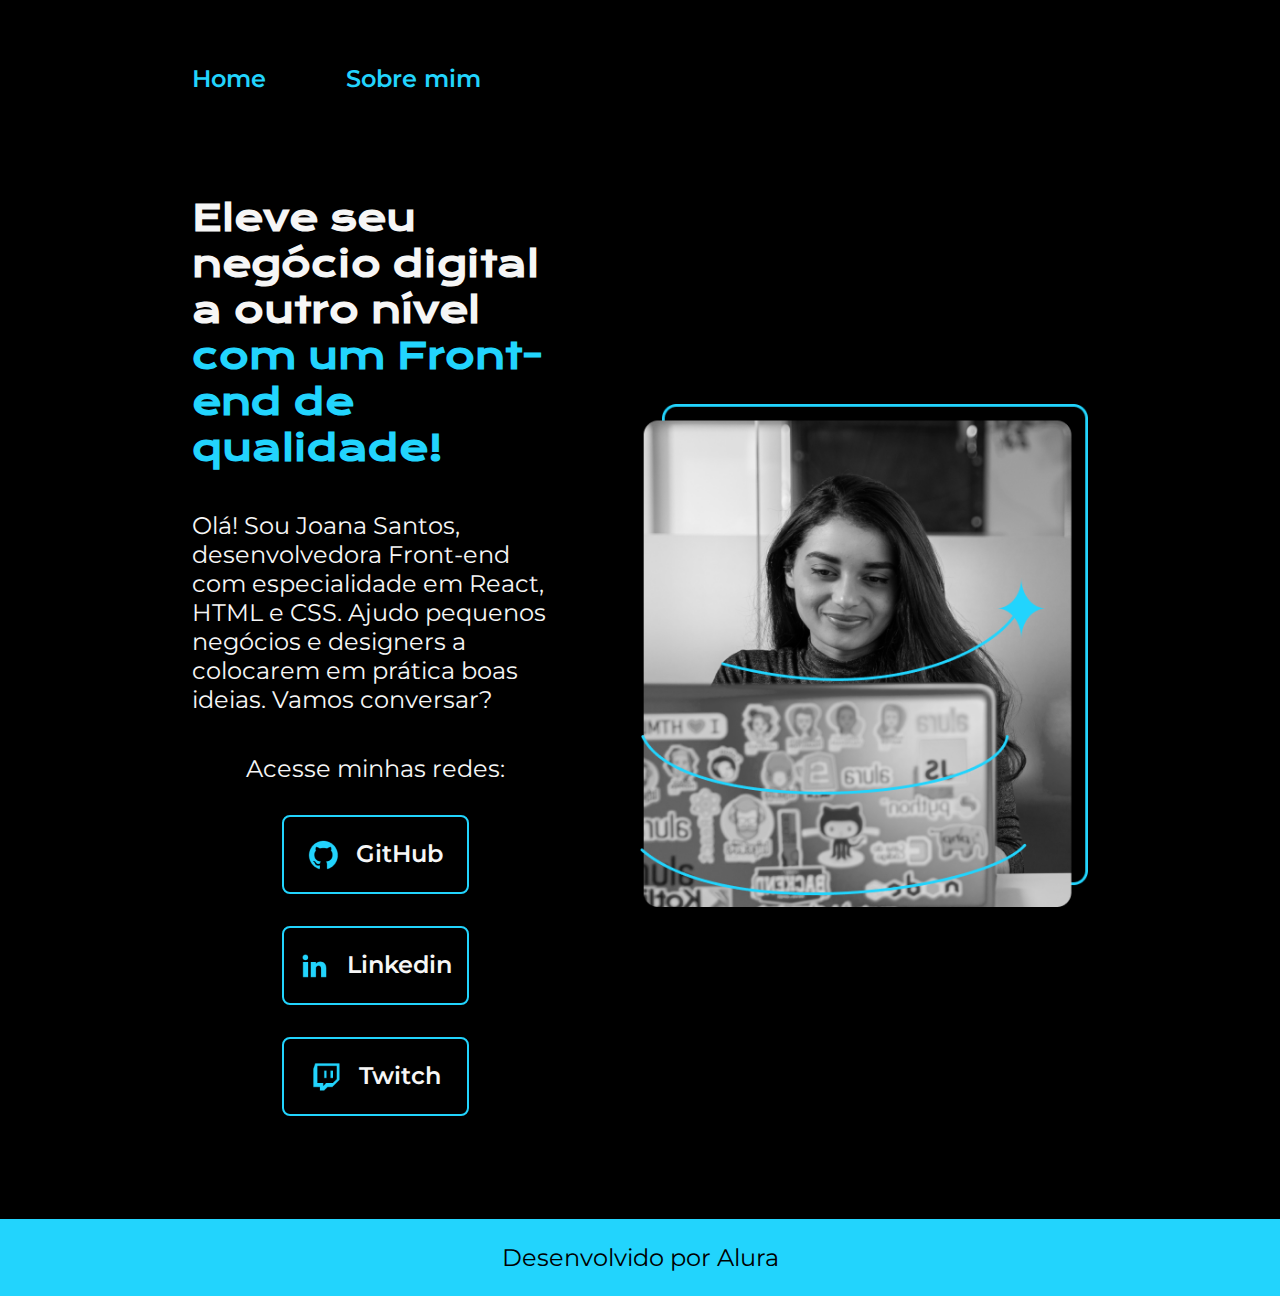
<file: index.html>
<!DOCTYPE html>
<html lang="pt-br">

<head>
    <meta charset="UTF-8">
    <meta http-equiv="X-UA-Compatible" content="IE=edge">
    <meta name="viewport" content="width=device-width, initial-scale=1.0">
    <title>Portifolio</title>
    <link rel="stylesheet" href="styles/style.css">
</head>

<body>
    <header class="cabecalho">
       <nav class="cabecalho__menu">
        <a class="cabecalho__menu__link" href="index.html">Home</a>
        <a class="cabecalho__menu__link" href="about.html">Sobre mim</a>

       </nav> 
    </header>
    <main class="apresentacao">
        <section class="apresentacao__conteudo">
            <h1 class="apresentacao__conteudo__titulo">Eleve seu negócio digital a outro nível<strong 
            class="titulo-destaque"> com um Front-end de qualidade!
            </strong></h1>
            <p class="apresentacao__conteudo__texto">Olá! Sou Joana Santos, desenvolvedora
            Front-end com especialidade em React, HTML e
            CSS. Ajudo pequenos negócios e designers a
            colocarem em prática boas ideias. Vamos
            conversar?</p>
            <div class="apresentacao__links">
                <h2 class="apresentacao__links__subtitulo">Acesse minhas redes:</h2>
                <a class="apresentacao__links__navegacao" href="#">
                    <img src="assets/github.png" alt="">GitHub</a>
                    <a class="apresentacao__links__navegacao" href="#">
                        <img src="assets/linkedin.png" alt="">Linkedin</a>

                <a class="apresentacao__links__navegacao" href="#">
                        <img src="assets/twitch.png" alt="">Twitch</a>
                    

            </div>
        </section>
        <img class="apresentacao__imagem" src="assets/Imagem.png" alt="Foto da Joana Santos programando">
    </main>
    <footer class="rodape">
        <p>Desenvolvido por Alura</p>
    </footer>
</body>

</html>
</file>
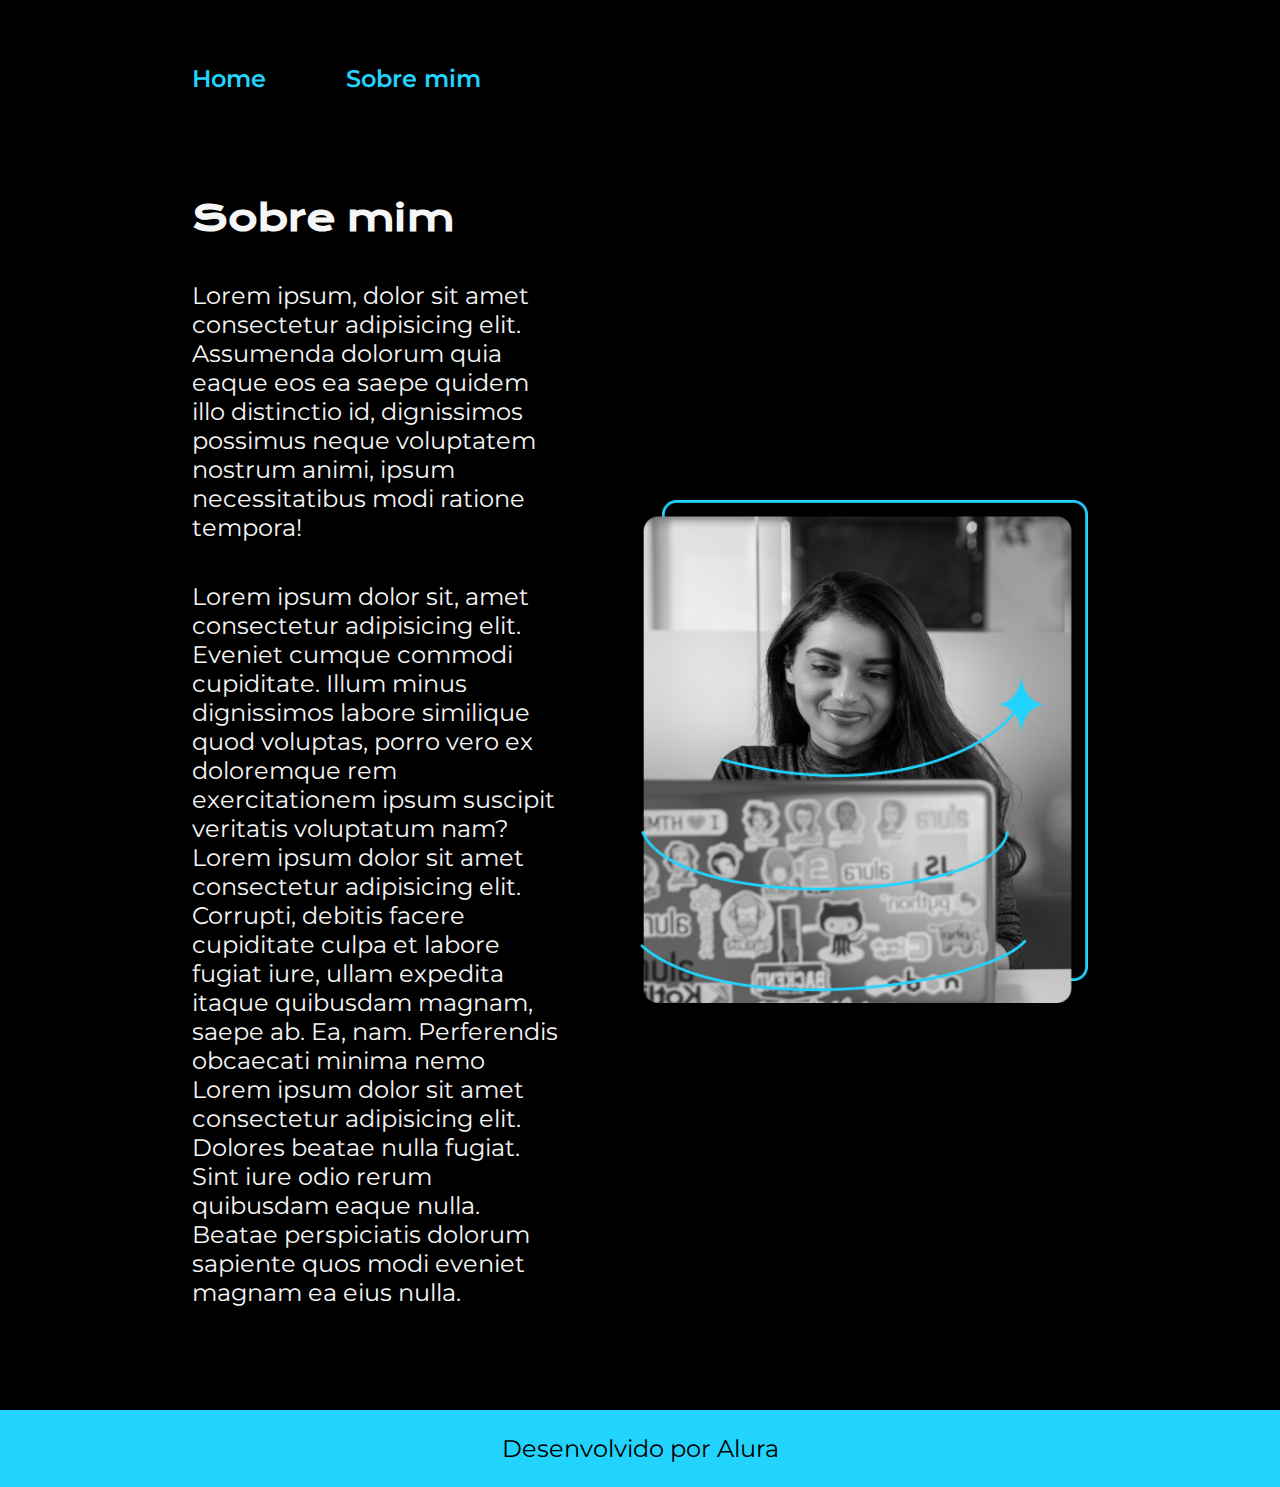
<file: about.html>
<!DOCTYPE html>
<html lang="pt-br">
<head>
    <meta charset="UTF-8">
    <meta name="viewport" content="width=device-width, initial-scale=1.0">
    <title>Sobre mim</title>
    <link rel="stylesheet" href="styles/style.css">
</head>
<body>
    <header class="cabecalho">
        <nav class="cabecalho__menu">
         <a class="cabecalho__menu__link" href="index.html">Home</a>
         <a class="cabecalho__menu__link" href="about.html">Sobre mim</a>
        </nav> 
     </header>
    <main class="apresentacao">
        <section class="apresentacao__conteudo">
            <h1 class="apresentacao__conteudo__titulo">Sobre mim</h1>
            <p class="apresentacao__conteudo__texto">Lorem ipsum, dolor sit amet consectetur adipisicing elit. Assumenda dolorum quia eaque eos ea saepe quidem illo distinctio id, dignissimos possimus neque voluptatem nostrum animi, ipsum necessitatibus modi ratione tempora!</p>

            <p class="apresentacao__conteudo__texto">
                Lorem ipsum dolor sit, amet consectetur adipisicing elit. Eveniet cumque commodi cupiditate. Illum minus dignissimos labore similique quod voluptas, porro vero ex doloremque rem exercitationem ipsum suscipit veritatis voluptatum nam?Lorem ipsum dolor sit amet consectetur adipisicing elit. Corrupti, debitis facere cupiditate culpa et labore fugiat iure, ullam expedita itaque quibusdam magnam, saepe ab. Ea, nam. Perferendis obcaecati minima nemo Lorem ipsum dolor sit amet consectetur adipisicing elit. Dolores beatae nulla fugiat. Sint iure odio rerum quibusdam eaque nulla. Beatae perspiciatis dolorum sapiente quos modi eveniet magnam ea eius nulla.
            </p>
        </section>
        <img class="apresentacao__imagem" src="assets/Imagem.png" alt="Foto da Joana Santos programando">
    </main>
    <footer class="rodape">
        <p>Desenvolvido por Alura</p>
    </footer>
</body>
</html>
</file>
<file: styles/style.css>
@import url('https://fonts.googleapis.com/css2?family=Krona+One&family=Montserrat:wght@400;600&display=swap');

:root {
    --cor-primaria: #000000;
    --cor-secundaria: #F6F6F6;
    --cor-terciaria: #22D4FD;
    --cor-hover: #272727;
    --font-primaria: 'Krona One', sans-serif;
    --font-secundaria: 'Montserrat', sans-serif;
}


* {
    margin: 0;
    padding: 0;
}

body {
    box-sizing: border-box;
    background-color: var(--cor-primaria);
    color: var(--cor-secundaria);
}

.cabecalho {
    padding: 5% 0 0 15%;
}

.cabecalho__menu {
    display: flex;
    gap: 80px;
}

.cabecalho__menu__link {
    font-family: var(--font-secundaria);
    font-weight: 600;
    font-size: 1.5rem;
    color: var(--cor-terciaria);
    text-decoration: none;
}

.titulo-destaque {
    color: var(--cor-terciaria);
}

.apresentacao {
    padding: 8% 15%;
    display: flex;
    align-items: center;
    justify-content: space-between;
    gap: 82px;
}

.apresentacao__conteudo {
    width: 50%;
    display: flex;
    flex-direction: column;
    gap: 40px;
}

.apresentacao__conteudo__titulo {
    font-size: 2.25rem;
    font-family: var(--font-primaria);
}

.apresentacao__conteudo__texto {
    font-size: 1.5rem;
    font-family: var(--font-secundaria);
}

.apresentacao__links__subtitulo {
    font-family: var(--font-secundaria);
    font-weight: 400;
    font-size: 1.5rem;
}

.apresentacao__links {
    display: flex;
    flex-direction: column;
    justify-content: space-between;
    align-items: center;
    gap: 32px;
}

.apresentacao__links__navegacao {
    display: flex;
    gap: 16px;
    justify-content: center;
    border: 2px solid var(--cor-terciaria);
    width: 50%;
    text-align: center;
    border-radius: 8px;
    font-size: 1.5rem;
    font-weight: 600;
    padding: 21.5px 0;
    text-decoration: none;
    color: var(--cor-secundaria);
    font-family: var(--font-secundaria);
}

.apresentacao__links__link:hover {
    background-color: var(--cor-hover);

}

.apresentacao__imagem {
    width: 50%;
}

.rodape {
    padding: 24px;
    background-color: var(--cor-terciaria);
    color: var(--cor-primaria);
    text-align: center;
    font-family: var(--font-secundaria);
    font-size: 1.5rem;
    font-weight: 400;
}

@media (max-width: 1200px) {

    .cabecalho {
        padding: 10%;
    }

    .cabecalho__menu {
        justify-content: center;
    }

    .apresentacao {
        flex-direction: column-reverse;
        padding: 5%;
    }

    .apresentacao__conteudo {
        width: auto;
    }

}
</file>
